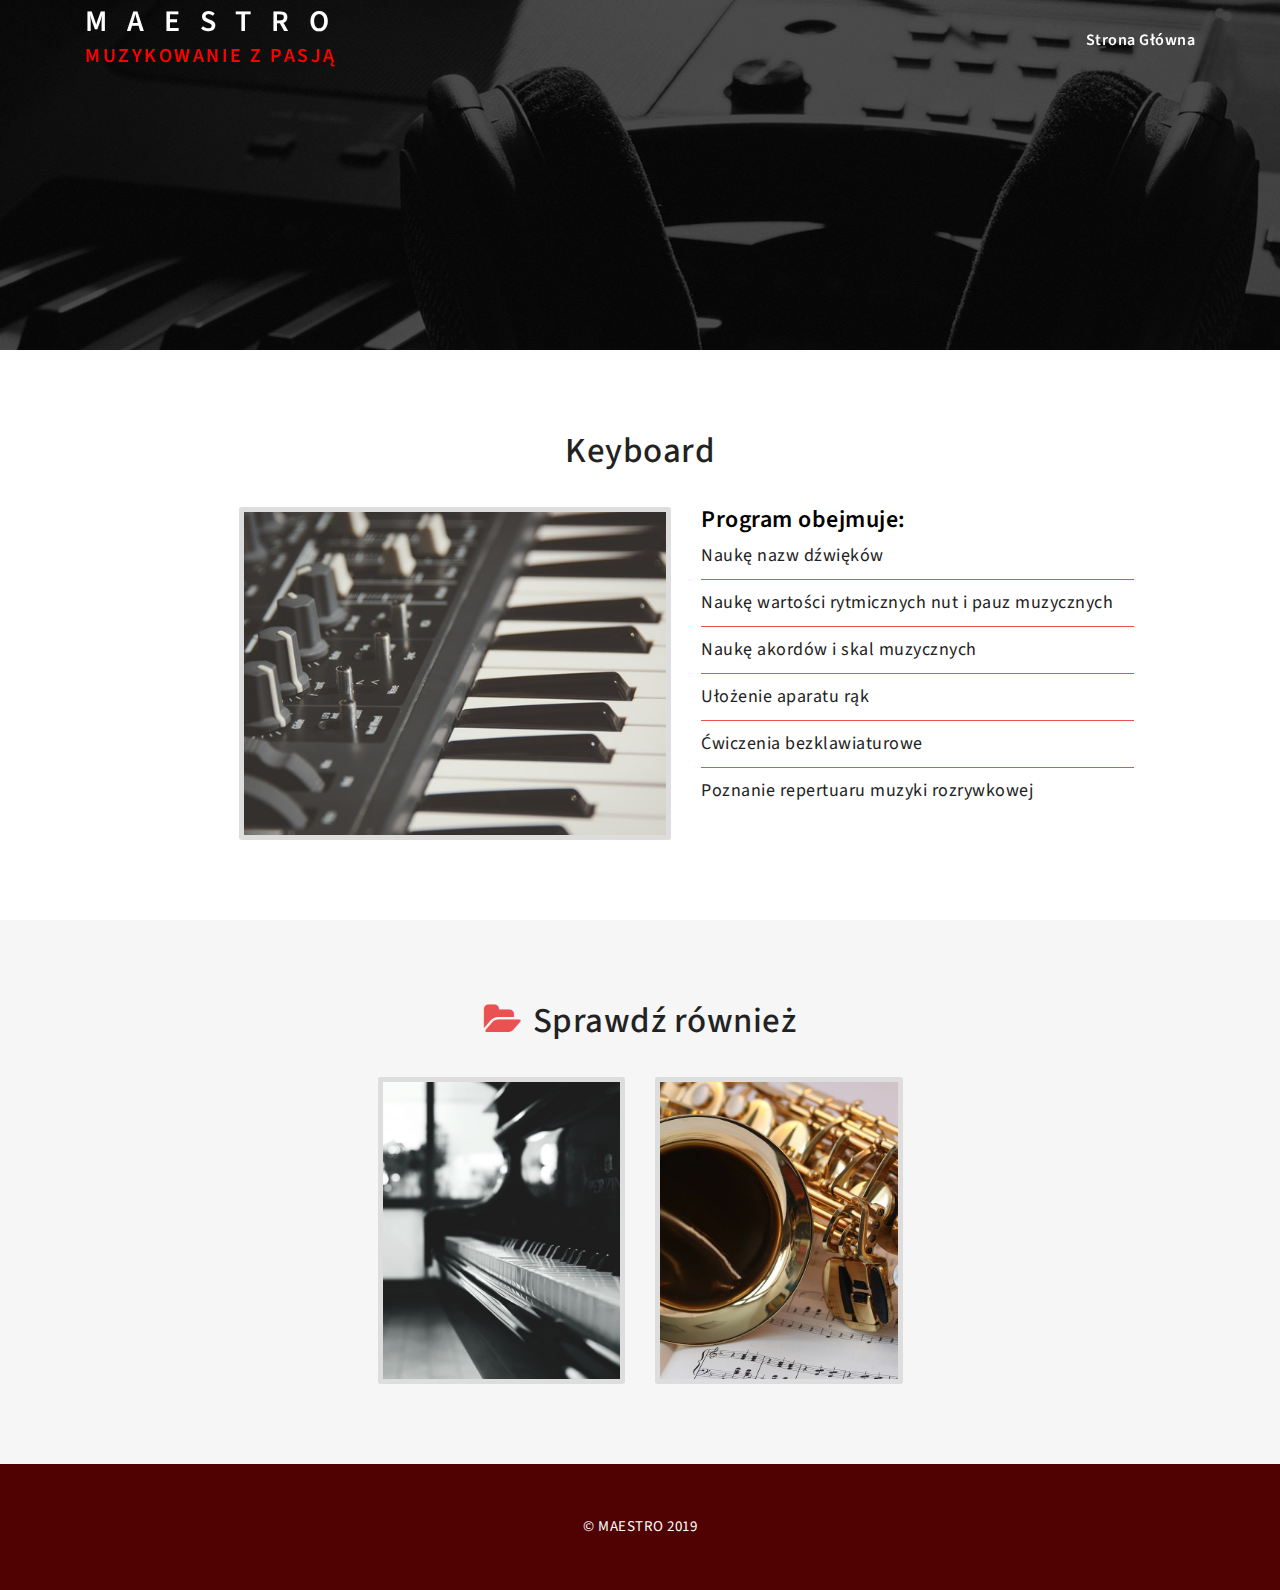
<file: keyboard.html>
<!DOCTYPE html>
<html lang="en">
<head>
    <meta charset="UTF-8">
    <meta name="viewport" content="width=device-width, initial-scale=1.0">
    <meta http-equiv="X-UA-Compatible" content="ie=edge">
       
    <title>Maestro - Keyboard</title>
    
    <!-- Google Font -->
    <link href="https://fonts.googleapis.com/css?family=Source+Sans+Pro:300,400,600" rel="stylesheet"> 
    <link rel="stylesheet" href="https://cdnjs.cloudflare.com/ajax/libs/font-awesome/4.7.0/css/font-awesome.min.css">
    <link rel="stylesheet" href="https://use.fontawesome.com/releases/v5.1.0/css/all.css" integrity="sha384-lKuwvrZot6UHsBSfcMvOkWwlCMgc0TaWr+30HWe3a4ltaBwTZhyTEggF5tJv8tbt"
        crossorigin="anonymous">

    <!-- Bootstrap CSS -->
    <link rel="stylesheet" href="assets/css/bootstrap.min.css">
    <!-- Fontawesome CSS -->
    <link rel="stylesheet" href="assets/css/font-awesome.min.css">
    <!-- Owl-Carousel CSS -->
    <link rel="stylesheet" href="assets/css/owl.carousel.min.css">
    <!-- Main CSS -->
    <link rel="stylesheet" href="assets/css/main.css">
    <!-- Responsive CSS -->
    <link rel="stylesheet" href="assets/css/responsive.css">
    <!-- Additional CSS -->
    <link rel="stylesheet" href="assets/css/additional.css">
    
</head>
<body id="home">

    <!-- Preloader Section -->
    <div class="tunehill-preloader">
        <div class="spinner">
            <div class="rect1"></div>
            <div class="rect2"></div>
            <div class="rect3"></div>
            <div class="rect4"></div>
            <div class="rect5"></div>
        </div>
    </div>

    <!-- Header Section -->
    <header class="header-section d-flex align-items-center">
        <div class="container">
            <div class="row">
                <div class="col-lg-4 col-6">
                    <div class="logo">
                        <a style="font-size:30px; letter-spacing: 20px;" href="index.html">MAESTRO<br><span class="dualMenuStyle smallDivaceNonDisplay">Muzykowanie z pasją</span></a>
                    </div>
                </div>
                <div class="col-lg-8 col-6 d-flex align-items-center justify-content-end">
                    <nav class="mainmenu">
                        <ul>
                            <li class="nav-item"><a class="centerText" href="index.html#home">Strona Główna</a></li>                          
                        </ul>
                    </nav>

                    <!-- Mobile Menu -->
                    <div class="mobile-menu-btn">
                        <div class="btn-line"></div>
                        <div class="btn-line"></div>
                        <div class="btn-line"></div>
                    </div>            
                    <div class="mobile-menu-wrap">
                        <span id="close-btn">
                            <i class="fa fa-times"></i>
                        </span>
                        <nav class="mobileMenu">
                            <ul>
                                <li class="nav-item"><a href="index.html#home">Strona Główna</a></li>                           
                            </ul>
                        </nav>                        
                    </div>
                    <!-- End Mobile Menu -->

                </div>
            </div>
        </div>
    </header> <!-- End Header Section -->

    <!-- Banner Section -->
    <section class="banner-section" class="col-12" style="background: url(assets/img/albums/offer1-big.jpg);">
        
    </section> <!-- End Banner Section -->

    <!-- Latest Album Section -->
    <section class="latest-album-section section-padding">
        <div class="container">

            <div class="centerLine">
                    <div class="section-title centerText">
                        <h2>Keyboard</h2>
                    </div>
                <div class="col-lg-10 offset-lg-1">
                    <div class="row">
                        <div class="col-lg-6 col-md-6">
                            <div class="latest-album-thumb" style="background-image: url(assets/img/albums/offer1-small.jpg) !important;"></div>
                        </div>
        
                        <div class="col-lg-6 col-md-6">
                            <div class="latest-album-info">    
                                <div class="doubleTitle"><p class="doubleTitlePL">Program obejmuje:</p></div>
                                <div class="latest-album-meta">
                                    <span class="release-date"><div class="rowDirection"><div><p>Naukę nazw dźwięków</p></div></div></span>
                                    <span class="release-date"><div class="rowDirection"><div><p>Naukę wartości rytmicznych nut i pauz muzycznych</p></div></div></span>
                                    <span class="release-date"><div class="rowDirection"><div><p>Naukę akordów i skal muzycznych</p></div></div></span>
                                    <span class="release-date"><div class="rowDirection"><div><p>Ułożenie aparatu rąk</p></div></div></span>
                                    <span class="release-date"><div class="rowDirection"><div><p>Ćwiczenia bezklawiaturowe</p></div></div></span>
                                    <span class="release-date"><div class="rowDirection"><div><p>Poznanie repertuaru muzyki rozrywkowej</p></div></div></span>                                    
                                </div>      
                            </div>
                        </div>                        
                    </div>
                </div>
            </div>
        </div>
    </section>

    <!-- Discography Section -->
    <section class="discography-section section-padding grey-bg" id="albums">
        <div class="container">

            <div class="row">
                <div class="col-12 text-center">
                    <div class="section-title">
                        <h2><i class="fa fa-folder-open"></i></i></i>Sprawdź również</h2>
                    </div>
                </div>
            </div>

            <div class="centerLine">
                
                <div class="col-lg-3 col-md-6 col-sm-6">
                    <div class="single-album">
                        <div class="album-cover">
                            <img src="assets/img/albums/offer2.jpg" alt="Album One">
                            <div class="album-meta">
                                <a href="piano.html"><h4>Fortepian <i class="fa fa-long-arrow-right"></i></h4></a>                                
                            </div>
                        </div>
                    </div>                    
                </div>      
                
                <div class="col-lg-3 col-md-6 col-sm-6">
                    <div class="single-album">
                        <div class="album-cover">
                            <img src="assets/img/albums/offer3.jpg" alt="Album One">
                            <div class="album-meta">
                                <a href="saxophone.html"><h4>Saksofon <i class="fa fa-long-arrow-right"></i></h4></a>                                
                            </div>
                        </div>
                    </div>                 
                </div>     
            </div>    
        </div>
    </section> <!-- End Discography Section -->

    <!-- Footer Section -->
    <footer class="footer-section">
        <div class="container">
            <div class="col-12 text-center">

            <!--    <div class="social-icons">
                    <a href="#"><i class="fa fa-facebook"></i></a>
                    <a href="#"><i class="fa fa-twitter"></i></a>
                    <a href="#"><i class="fa fa-youtube"></i></a>
                    <a href="#"><i class="fa fa-soundcloud"></i></a>
                </div>
            -->
                <span class="copyright-text">
                    &copy; MAESTRO 2019
                </span>
            </div>
        </div>
    </footer> <!-- End Footer Section -->


   <!-- Jquery -->
   <script src="assets/js/jquery-3.2.1.min.js"></script>
   <!-- Popper JS -->
   <script src="assets/js/popper.min.js"></script>
   <!-- Bootstrap JS -->
   <script src="assets/js/bootstrap.min.js"></script>
   <!-- Owl-Carousel JS -->
   <script src="assets/js/owl.carousel.min.js"></script>
   <!-- Main JS -->
   <script src="assets/js/main.js"></script>

</body>
</html>
</file>
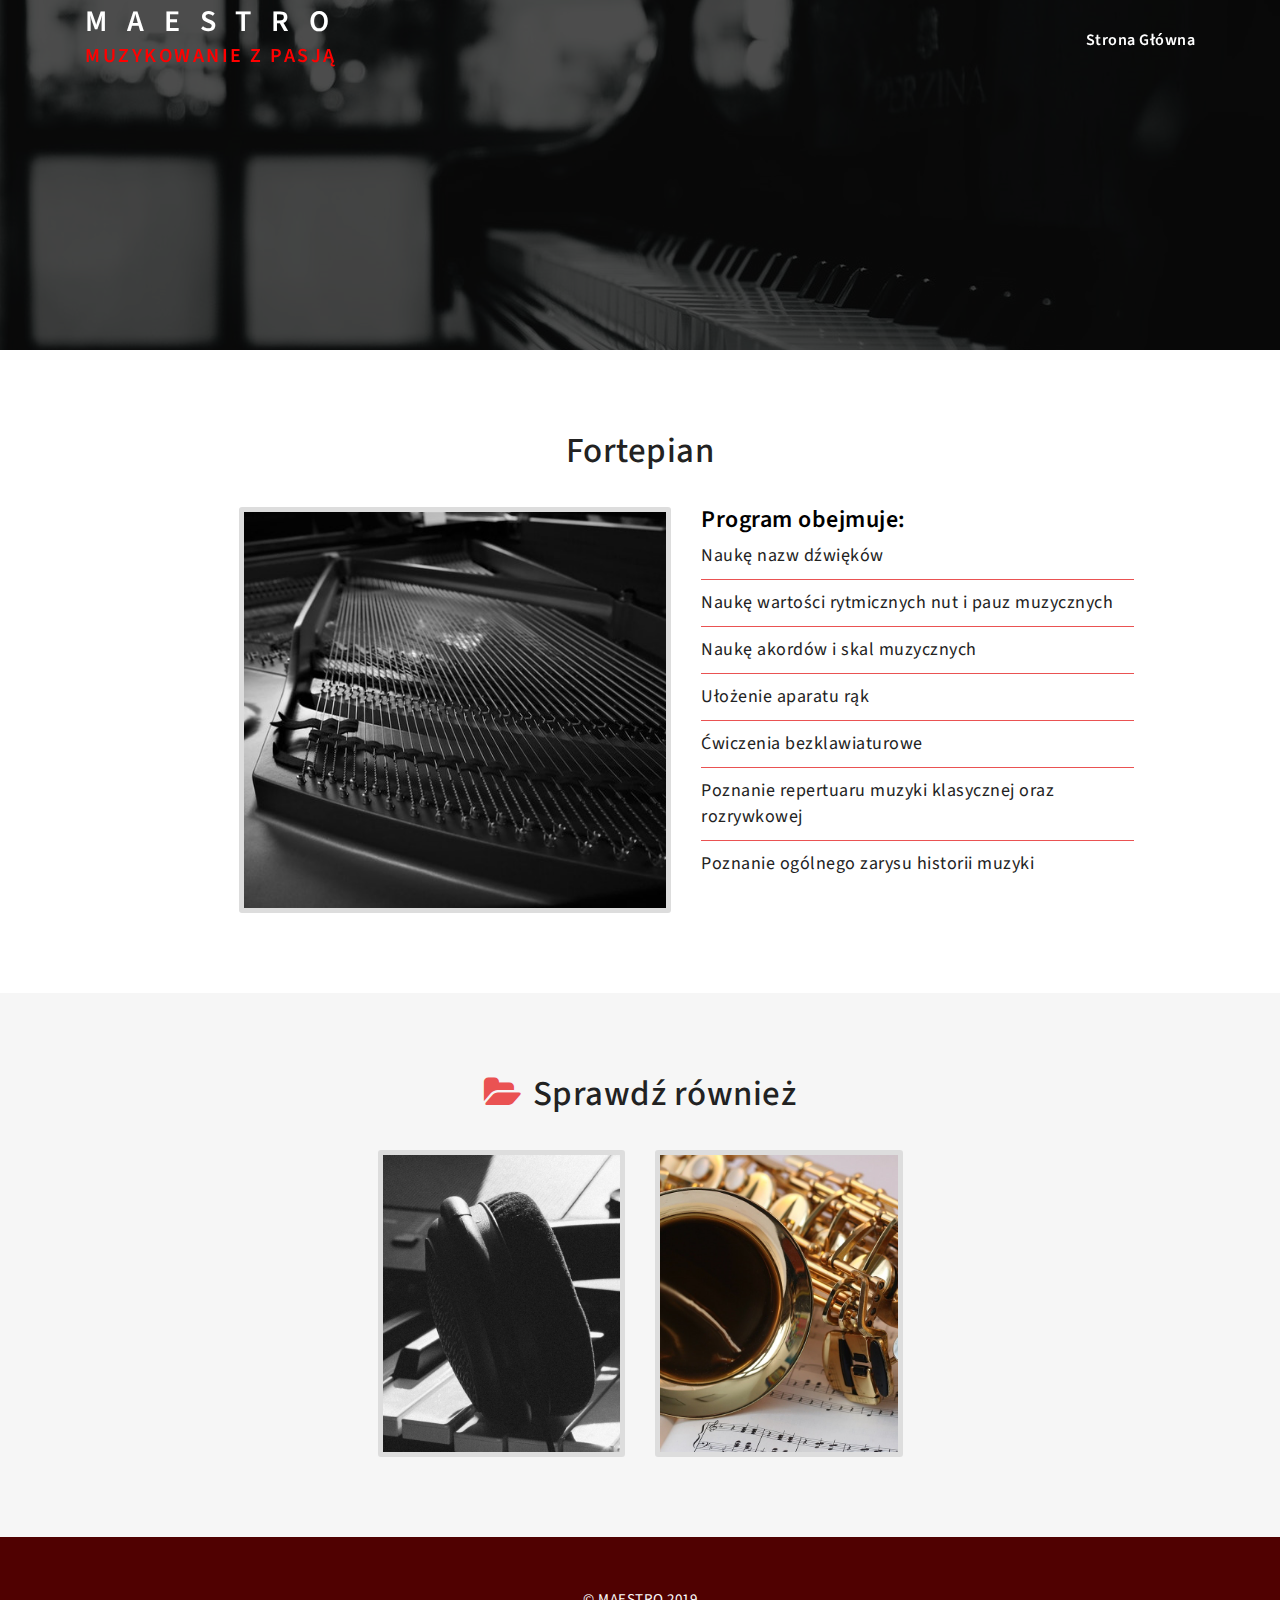
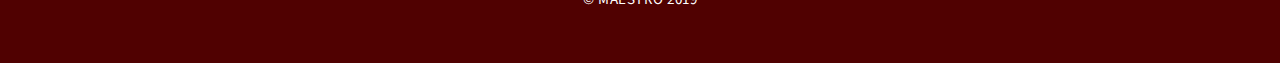
<file: piano.html>
<!DOCTYPE html>
<html lang="en">
<head>
    <meta charset="UTF-8">
    <meta name="viewport" content="width=device-width, initial-scale=1.0">
    <meta http-equiv="X-UA-Compatible" content="ie=edge">
       
    <title>Maestro - Fortepian</title>
    
    <!-- Google Font -->
    <link href="https://fonts.googleapis.com/css?family=Source+Sans+Pro:300,400,600" rel="stylesheet"> 
    <link rel="stylesheet" href="https://cdnjs.cloudflare.com/ajax/libs/font-awesome/4.7.0/css/font-awesome.min.css">
    <link rel="stylesheet" href="https://use.fontawesome.com/releases/v5.1.0/css/all.css" integrity="sha384-lKuwvrZot6UHsBSfcMvOkWwlCMgc0TaWr+30HWe3a4ltaBwTZhyTEggF5tJv8tbt"
        crossorigin="anonymous">

    <!-- Bootstrap CSS -->
    <link rel="stylesheet" href="assets/css/bootstrap.min.css">
    <!-- Fontawesome CSS -->
    <link rel="stylesheet" href="assets/css/font-awesome.min.css">
    <!-- Owl-Carousel CSS -->
    <link rel="stylesheet" href="assets/css/owl.carousel.min.css">
    <!-- Main CSS -->
    <link rel="stylesheet" href="assets/css/main.css">
    <!-- Responsive CSS -->
    <link rel="stylesheet" href="assets/css/responsive.css">
    <!-- Additional CSS -->
    <link rel="stylesheet" href="assets/css/additional.css">
    
</head>
<body id="home">

    <!-- Preloader Section -->
    <div class="tunehill-preloader">
        <div class="spinner">
            <div class="rect1"></div>
            <div class="rect2"></div>
            <div class="rect3"></div>
            <div class="rect4"></div>
            <div class="rect5"></div>
        </div>
    </div>

    <!-- Header Section -->
    <header class="header-section d-flex align-items-center">
        <div class="container">
            <div class="row">
                <div class="col-lg-4 col-6">
                    <div class="logo">
                        <a style="font-size:30px; letter-spacing: 20px;" href="index.html">MAESTRO<br><span class="dualMenuStyle smallDivaceNonDisplay">Muzykowanie z pasją</span></a>
                    </div>
                </div>
                <div class="col-lg-8 col-6 d-flex align-items-center justify-content-end">
                    <nav class="mainmenu">
                        <ul>
                            <li class="nav-item"><a class="centerText" href="index.html#home">Strona Główna</a></li>                          
                        </ul>
                    </nav>

                    <!-- Mobile Menu -->
                    <div class="mobile-menu-btn">
                        <div class="btn-line"></div>
                        <div class="btn-line"></div>
                        <div class="btn-line"></div>
                    </div>            
                    <div class="mobile-menu-wrap">
                        <span id="close-btn">
                            <i class="fa fa-times"></i>
                        </span>
                        <nav class="mobileMenu">
                            <ul>
                                <li class="nav-item"><a href="index.html#home">Strona Główna</a></li>                            
                            </ul>
                        </nav>                        
                    </div>
                    <!-- End Mobile Menu -->

                </div>
            </div>
        </div>
    </header> <!-- End Header Section -->

    <!-- Banner Section -->
    <section class="banner-section" class="col-12" style="background: url(assets/img/albums/offer2-big.jpg);">
        
    </section> <!-- End Banner Section -->

    <!-- Latest Album Section -->
    <section class="latest-album-section section-padding">
        <div class="container">

            <div class="centerLine">
                    <div class="section-title centerText">
                        <h2>Fortepian</h2>
                    </div>
                <div class="col-lg-10 offset-lg-1">
                    <div class="row">
                        <div class="col-lg-6 col-md-6">
                            <div class="latest-album-thumb" style="background-image: url(assets/img/albums/offer2-small.jpg) !important;"></div>
                        </div>
        
                        <div class="col-lg-6 col-md-6">
                            <div class="latest-album-info">    
                                <div class="doubleTitle"><p class="doubleTitlePL">Program obejmuje:</p></div>
                                <div class="latest-album-meta">
                                    <span class="release-date"><div class="rowDirection"><div><p>Naukę nazw dźwięków</p></div></div></span>
                                    <span class="release-date"><div class="rowDirection"><div><p>Naukę wartości rytmicznych nut i pauz muzycznych</p></div></div></span>
                                    <span class="release-date"><div class="rowDirection"><div><p>Naukę akordów i skal muzycznych</p></div></div></span>
                                    <span class="release-date"><div class="rowDirection"><div><p>Ułożenie aparatu rąk</p></div></div></span>
                                    <span class="release-date"><div class="rowDirection"><div><p>Ćwiczenia bezklawiaturowe</p></div></div></span>
                                    <span class="release-date"><div class="rowDirection"><div><p>Poznanie repertuaru muzyki klasycznej oraz rozrywkowej</p></div></div></span>
                                    <span class="release-date"><div class="rowDirection"><div><p>Poznanie ogólnego zarysu historii muzyki</p></div></div></span>                                       
                                </div>      
                            </div>
                        </div>                        
                    </div>
                </div>
            </div>

        </div>
    </section>

    <!-- Discography Section -->
    <section class="discography-section section-padding grey-bg" id="albums">
        <div class="container">

            <div class="row">
                <div class="col-12 text-center">
                    <div class="section-title">
                        <h2><i class="fa fa-folder-open"></i></i></i>Sprawdź również</h2>
                    </div>
                </div>
            </div>

            <div class="centerLine">
                
                <div class="col-lg-3 col-md-6 col-sm-6">
                    <div class="single-album">
                         <div class="album-cover">
                            <img src="assets/img/albums/offer1.jpg" alt="Album One">
                            <div class="album-meta">
                                <a href="piano.html"><h4>Keyboard <i class="fa fa-long-arrow-right"></i></h4></a>
                            </div>
                        </div>
                    </div>                    
                </div>     
                
                <div class="col-lg-3 col-md-6 col-sm-6">
                    <div class="single-album">
                        <div class="album-cover">
                            <img src="assets/img/albums/offer3.jpg" alt="Album One">
                            <div class="album-meta">
                                <a href="saxophone.html"><h4>Saksofon <i class="fa fa-long-arrow-right"></i></h4></a>                                
                            </div>
                        </div>
                    </div>                 
                </div>  
            </div>    
        </div>
    </section> <!-- End Discography Section -->

    <!-- Footer Section -->
    <footer class="footer-section">
        <div class="container">
            <div class="col-12 text-center">

            <!--    <div class="social-icons">
                    <a href="#"><i class="fa fa-facebook"></i></a>
                    <a href="#"><i class="fa fa-twitter"></i></a>
                    <a href="#"><i class="fa fa-youtube"></i></a>
                    <a href="#"><i class="fa fa-soundcloud"></i></a>
                </div>
            -->
                <span class="copyright-text">
                    &copy; MAESTRO 2019
                </span>
            </div>
        </div>
    </footer> <!-- End Footer Section -->


   <!-- Jquery -->
   <script src="assets/js/jquery-3.2.1.min.js"></script>
   <!-- Popper JS -->
   <script src="assets/js/popper.min.js"></script>
   <!-- Bootstrap JS -->
   <script src="assets/js/bootstrap.min.js"></script>
   <!-- Owl-Carousel JS -->
   <script src="assets/js/owl.carousel.min.js"></script>
   <!-- Main JS -->
   <script src="assets/js/main.js"></script>

</body>
</html>
</file>
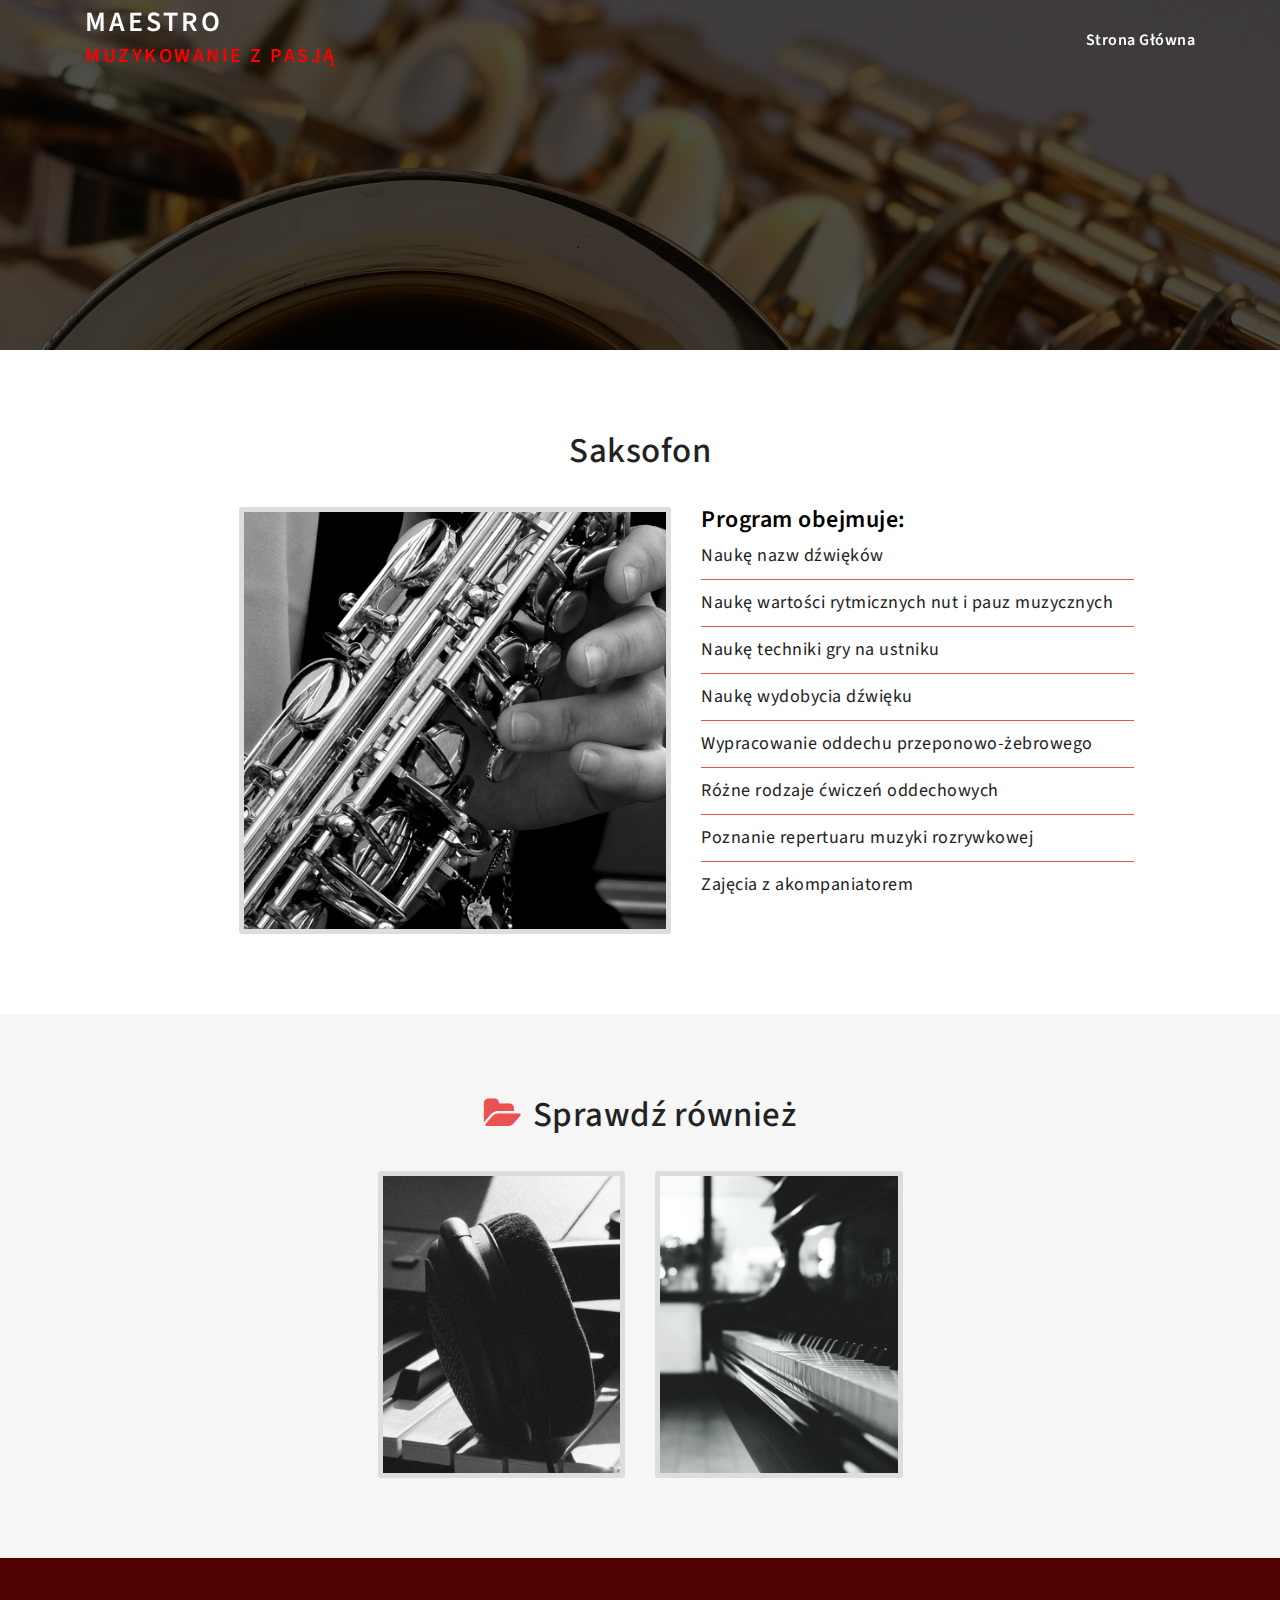
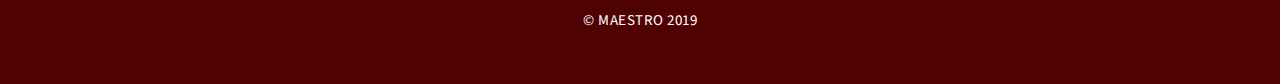
<file: saxophone.html>
<!DOCTYPE html>
<html lang="en">
<head>
    <meta charset="UTF-8">
    <meta name="viewport" content="width=device-width, initial-scale=1.0">
    <meta http-equiv="X-UA-Compatible" content="ie=edge">
       
    <title>Maestro - Saksofon</title>
    
    <!-- Google Font -->
    <link href="https://fonts.googleapis.com/css?family=Source+Sans+Pro:300,400,600" rel="stylesheet"> 
    <link rel="stylesheet" href="https://cdnjs.cloudflare.com/ajax/libs/font-awesome/4.7.0/css/font-awesome.min.css">
    <link rel="stylesheet" href="https://use.fontawesome.com/releases/v5.1.0/css/all.css" integrity="sha384-lKuwvrZot6UHsBSfcMvOkWwlCMgc0TaWr+30HWe3a4ltaBwTZhyTEggF5tJv8tbt"
        crossorigin="anonymous">

    <!-- Bootstrap CSS -->
    <link rel="stylesheet" href="assets/css/bootstrap.min.css">
    <!-- Fontawesome CSS -->
    <link rel="stylesheet" href="assets/css/font-awesome.min.css">
    <!-- Owl-Carousel CSS -->
    <link rel="stylesheet" href="assets/css/owl.carousel.min.css">
    <!-- Main CSS -->
    <link rel="stylesheet" href="assets/css/main.css">
    <!-- Responsive CSS -->
    <link rel="stylesheet" href="assets/css/responsive.css">
    <!-- Additional CSS -->
    <link rel="stylesheet" href="assets/css/additional.css">
    
</head>
<body id="home">

    <!-- Preloader Section -->
    <div class="tunehill-preloader">
        <div class="spinner">
            <div class="rect1"></div>
            <div class="rect2"></div>
            <div class="rect3"></div>
            <div class="rect4"></div>
            <div class="rect5"></div>
        </div>
    </div>

    <!-- Header Section -->
    <header class="header-section d-flex align-items-center">
        <div class="container">
            <div class="row">
                <div class="col-lg-4 col-6">
                    <div class="logo">
                        <a style="font-size:28px;" href="index.html">MAESTRO<br><span class="dualMenuStyle smallDivaceNonDisplay">Muzykowanie z pasją</span></a>
                    </div>
                </div>
                <div class="col-lg-8 col-6 d-flex align-items-center justify-content-end">
                    <nav class="mainmenu">
                        <ul>
                            <li class="nav-item"><a class="centerText" href="index.html#home">Strona Główna</a></li>                          
                        </ul>
                    </nav>

                    <!-- Mobile Menu -->
                    <div class="mobile-menu-btn">
                        <div class="btn-line"></div>
                        <div class="btn-line"></div>
                        <div class="btn-line"></div>
                    </div>            
                    <div class="mobile-menu-wrap">
                        <span id="close-btn">
                            <i class="fa fa-times"></i>
                        </span>
                        <nav class="mobileMenu">
                            <ul>
                                <li class="nav-item"><a href="index.html#home">Strona Główna</a></li>                            
                            </ul>
                        </nav>                        
                    </div>
                    <!-- End Mobile Menu -->

                </div>
            </div>
        </div>
    </header> <!-- End Header Section -->

    <!-- Banner Section -->
    <section class="banner-section" class="col-12" style="background: url(assets/img/albums/offer3-big.jpg);">
        
    </section> <!-- End Banner Section -->

    <!-- Latest Album Section -->
    <section class="latest-album-section section-padding">
        <div class="container">

            <div class="centerLine">
                    <div class="section-title centerText">
                        <h2>Saksofon</h2>
                    </div>
                <div class="col-lg-10 offset-lg-1">
                    <div class="row">
                        <div class="col-lg-6 col-md-6">
                            <div class="latest-album-thumb" style="background-image: url(assets/img/albums/offer3-small.jpg) !important;"></div>
                        </div>
        
                        <div class="col-lg-6 col-md-6">
                            <div class="latest-album-info">    
                                <div class="doubleTitle"><p class="doubleTitlePL">Program obejmuje:</p></div>
                                <div class="latest-album-meta">
                                    <span class="release-date"><div class="rowDirection"><div><p>Naukę nazw dźwięków</p></div></div></span>
                                    <span class="release-date"><div class="rowDirection"><div><p>Naukę wartości rytmicznych nut i pauz muzycznych</p></div></div></span>
                                    <span class="release-date"><div class="rowDirection"><div><p>Naukę techniki gry na ustniku</p></div></div></span>
                                    <span class="release-date"><div class="rowDirection"><div><p>Naukę wydobycia dźwięku</p></div></div></span>
                                    <span class="release-date"><div class="rowDirection"><div><p>Wypracowanie oddechu przeponowo-żebrowego</p></div></div></span>
                                    <span class="release-date"><div class="rowDirection"><div><p>Różne rodzaje ćwiczeń oddechowych</p></div></div></span>                          
                                    <span class="release-date"><div class="rowDirection"><div><p>Poznanie repertuaru muzyki rozrywkowej</p></div></div></span>                                    
                                    <span class="release-date"><div class="rowDirection"><div><p>Zajęcia z akompaniatorem</p></div></div></span>                                    

                                </div>      
                            </div>
                        </div>                        
                    </div>
                </div>
            </div>

        </div>
    </section>

    <!-- Discography Section -->
    <section class="discography-section section-padding grey-bg" id="albums">
        <div class="container">

            <div class="row">
                <div class="col-12 text-center">
                    <div class="section-title">
                        <h2><i class="fa fa-folder-open"></i></i></i>Sprawdź również</h2>
                    </div>
                </div>
            </div>

            <div class="centerLine">
                
                <div class="col-lg-3 col-md-6 col-sm-6">
                    <div class="single-album">
                         <div class="album-cover">
                            <img src="assets/img/albums/offer1.jpg" alt="Album One">
                            <div class="album-meta">
                                <a href="keyboard.html"><h4>Keyboard <i class="fa fa-long-arrow-right"></i></h4></a>
                            </div>
                        </div>
                    </div>                    
                </div>     
                
                <div class="col-lg-3 col-md-6 col-sm-6">
                        <div class="single-album">
                            <div class="album-cover">
                                <img src="assets/img/albums/offer2.jpg" alt="Album One">
                                <div class="album-meta">
                                    <a href="piano.html"><h4>Fortepian <i class="fa fa-long-arrow-right"></i></h4></a>                                
                                </div>
                            </div>
                        </div>                    
                    </div>     
            </div>   
        </div>
    </section> <!-- End Discography Section -->

    <!-- Footer Section -->
    <footer class="footer-section">
        <div class="container">
            <div class="col-12 text-center">

            <!--    <div class="social-icons">
                    <a href="#"><i class="fa fa-facebook"></i></a>
                    <a href="#"><i class="fa fa-twitter"></i></a>
                    <a href="#"><i class="fa fa-youtube"></i></a>
                    <a href="#"><i class="fa fa-soundcloud"></i></a>
                </div>
            -->
                <span class="copyright-text">
                    &copy; MAESTRO 2019
                </span>
            </div>
        </div>
    </footer> <!-- End Footer Section -->


   <!-- Jquery -->
   <script src="assets/js/jquery-3.2.1.min.js"></script>
   <!-- Popper JS -->
   <script src="assets/js/popper.min.js"></script>
   <!-- Bootstrap JS -->
   <script src="assets/js/bootstrap.min.js"></script>
   <!-- Owl-Carousel JS -->
   <script src="assets/js/owl.carousel.min.js"></script>
   <!-- Main JS -->
   <script src="assets/js/main.js"></script>

</body>
</html>
</file>
<file: assets/css/main.css>
/*
Template Name: TuneHill - Music Band Template
Author: Codiov
Version: 1.0
*/

/***********************************
*********TABLE OF CONTENT***********
1. Base CSS
2. Global CSS
3. Header Section CSS
4. Mobile Menu  CSS
5. Home Slider Section CSS
6. Latest Album CSS
7. Biography Section CSS
8. Discography Section CSS
9. Band Member Section CSS
10. Upcoming Tour Section CSS
11. Gallery Section CSS
12. Latest Blog Section CSS
13. Contact Section CSS
14. Contact Address Section CSS
15. Footer Section CSS
16. Preloader Section CSS
17. Single Blog Page CSS
***********************************/

/* Base CSS */
* {
    margin: 0;
    padding: 0;
    box-sizing: border-box;
}
img {
    max-width: 100%;
    height: auto;
}
a, a:hover {
    text-decoration: none;
    color: #ea5252;
}
h1, h2, h3, h4, h5, h6 {
    margin: 0 0 15px;
}

input:focus, textarea:focus, button:focus {
    outline: none;
}
body {
    font-family: 'Source Sans Pro', sans-serif;
    line-height: 26px;
    font-size: 15px;
    font-weight: 400;
    color: #222;
    letter-spacing: 0.5px;
}

h1 {
	font-size: 40px;
	font-weight: 600;
}
h2 {
	font-size: 35px;
}
h3 {
	font-size: 28px;
}
h4 {
	font-size: 22px;
}
h5 {
	font-size: 18px;
}
h6 {
	font-size: 16px;
}

p {
    margin-bottom: 10px;
}

/* Global CSS */
.section-padding {
    padding: 80px 0;
}
.grey-bg {
    background-color: #F6F6F6;
}
.section-title {
    margin-bottom: 35px;
}
.section-title h2 {
    display: inline;
}
.section-title h2 i {
    padding-right: 10px;
    color: #ea5252;
}
.regular-btn {
    font-size: 16px;
    background: #ea5252;
    border-radius: 3px;
    display: block;
    text-align: center;
    color: #FFF;
    margin: 15px 0;
    padding: 10px 20px;
    -webkit-transition: 0.4s;
    transition: 0.4s; 
    border: 0;
    display: inline-block;
}
.regular-btn:hover {
    background-color: #dc3545;
    color: #FFF;
}
.band-member, .tour-latest-one, .latest-album-thumb, .biography-image, .single-album, .tour-block, .gallery-image, .latest-single-blog {
    border: 5px solid #DDD;
    border-radius: 3px;
    -webkit-transition: all 0.4s;
    transition: all 0.4s;
    text-align: center;
    overflow: hidden;
}
.single-album:hover, .band-member:hover, .biography-image:hover, .tour-latest-one:hover, .latest-album-thumb:hover, .tour-block:hover, .gallery-image:hover, .latest-single-blog:hover {
    border: 5px solid #ea5252;
}

.banner-section {
	background: url(../img/banner.jpg);
	background-position: center;
	background-size: cover;
	position: relative;
	height: 350px;
	display: -webkit-box;
	display: -ms-flexbox;
	display: flex;
	-webkit-box-align: center;
	-ms-flex-align: center;
	align-items: center;
	text-align: center;
}
.banner-section::before {
    position: absolute;
    content: "";
    left: 0;
    top: 0;
    width: 100%;
    height: 100%;
    background: rgba(0, 0, 0, 0.7);
}
.banner-section h2 {
    color: #FFF;
    margin: 0;
}

/* Header Section CSS */
.header-section {
    position: fixed;
    z-index: 999;
    width: 100%;
    height: 80px;
    -webkit-transition: 0.5s ease-in-out;
    transition: 0.5s ease-in-out;    
}
.logo a {
    color: #FFF;
    font-size: 24px;
    font-weight: 600;
    letter-spacing: 3px;
}
.logo a span {
    color: #ea5252;
}
nav.mainmenu ul {
    margin: 0;
    padding: 0;
    list-style: none;
}
nav.mainmenu ul li {
    display: inline-block;
    margin-left: 15px;
}
nav.mainmenu ul li a {
    color: #FFF;
    display: block;
    font-weight: 600;
    text-transform: capitalize;
    font-size: 16px;
    -webkit-transition: 0.4s;
    transition: 0.4s;
    position: relative;
}
nav.mainmenu ul li a:before {
    position: absolute;
    content: "";
    width: 100%;
    height: 1px;
    background: #ea5252;
    left: 0;
    bottom: 0;
    -webkit-transform: scale(0);
            transform: scale(0);
    -webkit-transform-origin: center;
            transform-origin: center;
    -webkit-transition: 0.4s;
    transition: 0.4s;
}
nav.mainmenu ul li a:hover {
    color: #ea5252;
}
nav.mainmenu ul li a:hover:before {
    -webkit-transform: scale(1);
            transform: scale(1);
}
.fixedMenu-bg {
    background-color: rgba(77, 13, 13, 0.9);/*rgb(32, 32, 32);*/
}
/* Mobile Menu  CSS */
.mobile-menu-btn {
    display: none;
}
.mobile-menu-btn {
    cursor: pointer;
}
.btn-line {
    width: 28px;
    height: 3px;
    margin-bottom: 5px;
    background: #FFF;  
    -webkit-transition: 0.4s;
    transition: 0.4s;  
}
.mobile-menu-btn:hover .btn-line {
    background: #ea5252;
}
.btn-line:last-child {
    margin-bottom: 0;
}
.mobile-menu-wrap {
    position: fixed;
    right: -1000px;
    width: 250px;
    background: #222;
    top: 0;
    height: 100%;
    z-index: 9999;
    -webkit-transition: 0.4s;
    transition: 0.4s;
}
span#close-btn {
    position: absolute;
    color: #FFF;
    font-size: 28px;
    cursor: pointer;
    right: 20px;
    top: 7px;
    -webkit-transition: 0.4s;
    transition: 0.4s;
}
span#close-btn i {
    font-weight: 400px;
}
span#close-btn:hover {
    color: #ea5252;
}
nav.mobileMenu ul {
    margin: 0;
    padding: 20px;
    padding-top: 40px;
    list-style: none;
}
nav.mobileMenu ul li {
    padding-bottom: 10px;
    margin-bottom: 10px;
    border-bottom: 1px solid #777;
}
nav.mobileMenu ul li:last-child {
    border-bottom: 0px solid #777;
    padding-bottom: 0px;
    margin-bottom: 0px;
}
nav.mobileMenu ul li a {
    color: #FFF;
    -webkit-transition: 0.4s;
    transition: 0.4s;
}
nav.mobileMenu ul li a:hover {
    color: #ea5252;
}

/* Home Slider Section CSS */
.home-slide {
    height: 100vh;
    background-size: cover;
    background-position: center;
    display: -webkit-box;
    display: -ms-flexbox;
    display: flex;
    -webkit-box-align: center;
        -ms-flex-align: center;
            align-items: center;
    position: relative;
    z-index: 1;
    background-color: #222;
}
.home-slide:before {
    position: absolute;
    content: "";
    left: 0;
    top: 0;
    width: 100%;
    height: 100%;
    background: rgba(0, 0, 0, 0.7);
    z-index: -1;
}
.home-slide-1 {
    background-image: url('../img/background3.jpg');    
}
.home-slide-2 {
    background-image: url('../img/background1.jpg');
}
.home-slide-caption {
    color: #FFF;
}
.home-slide-caption h1 {
    text-transform: none;
}
.home-slide-caption h5 {
    margin: 0;
}
.home-slide-caption p {
    margin-bottom: 0;
}

/* Latest Album CSS */
.latest-album-thumb {
    overflow: hidden;
    background-image: url( '../img/latest-album3.jpg' );
    background-size: cover;
    background-position: center center;
}
.latest-album-meta span {
    display: block;
    font-size: 18px;
    margin-bottom: 10px;
    padding-bottom: 10px;
    position: relative;
    border-bottom: 1px solid #ea5252;
}
.latest-album-meta span:last-child {
    border: 0;
}
.latest-album-info a {
    margin-bottom: 0;
}
.latest-album-info a i {
    padding-right: 10px;
}

/* Biography Section CSS */


/* Discography Section CSS */
.album-cover {
    position: relative;
    -webkit-transition: 0.4s;
    transition: 0.4s;
}
.album-cover:before {
    position: absolute;
    content: "";
    left: 0;
    top: 0;
    width: 100%;
    height: 100%;
    background: rgba(0, 0, 0, 0.6);
    opacity: 0;
    -ms-filter: "progid:DXImageTransform.Microsoft.Alpha(Opacity=0)";
    -webkit-transition: 0.4s;
    transition: 0.4s;
}
.album-meta {
    position: absolute;
    left: 0;
    top: -350px;
    width: 100%;
    height: 100%;
    display: -webkit-box;
    display: -ms-flexbox;
    display: flex;
    -webkit-box-orient: vertical;
    -webkit-box-direction: normal;
        -ms-flex-direction: column;
            flex-direction: column;
    -webkit-box-align: center;
        -ms-flex-align: center;
            align-items: center;
    -webkit-box-pack: center;
        -ms-flex-pack: center;
            justify-content: center;
    -webkit-transition: 0.4s;
    transition: 0.4s;
}
.album-meta h4 {
    color: #FFF;
}
.album-meta h4 i {
    -webkit-transition: 0.4s;
    transition: 0.4s;
}
.album-meta h4:hover i {
    padding-left: 5px;
}
.album-meta h4:hover {
    color: #ea5252;
}
.single-album:hover .album-meta {
    top: 0;
}
.single-album:hover .album-cover:before {
    opacity: 1;
    -ms-filter: "progid:DXImageTransform.Microsoft.Alpha(Opacity=100)";
}
/* Band Member Section CSS */
.band-member h4 {
    margin: 15px 0;
}
.band-member h4 span {
    display: block;
    font-size: 18px;
    color: #ea5252;
    font-weight: 400;
}
.member-img {
    position: relative;
}
.member-social-profile {
    position: absolute;
    bottom: 15px;
    left: -900px;
    width: 100%;
    -webkit-transition: 0.4s;
    transition: 0.4s;
}
.member-social-profile a {
    color: #FFF;
    background: #ea5252;
    height: 40px;
    width: 40px;
    display: inline-block;
    text-align: center;
    line-height: 40px;
    font-size: 18px;
    margin: 0 5px;
    border-radius: 40px;
}
.band-member:hover .member-social-profile {
    left: 0px;
}
/* Upcoming Tour Section CSS */
.tour-latest-one {
    text-align: inherit;
}

.latest-tour-meta {
    padding: 10px 25px 0 25px;
}
.latest-tour-meta span, .tour-block span {
    font-size: 18px;
    display: block;
    margin-bottom: 10px;
    padding-bottom: 10px;
    border-bottom: 1px solid #DDD;
}
.latest-tour-meta span:last-child, .tour-block span:last-child {
    margin-bottom: 0;    
}
.latest-tour-meta span i, .tour-block span i {
    padding-right: 7px;
    font-weight: 600;
    -webkit-transition: 0.4s;
    transition: 0.4s;    
}
.tour-latest-one:hover span i, .tour-block:hover span i {
    color: #ea5252;
}
.tour-block {
    padding: 15px;
    text-align: inherit;
    margin-bottom: 25px;
}
.tour-block span {
    margin-bottom: 5px;
    font-size: 18px;
}
.tour-latest-one a {
    margin: 15px auto;
    width: 100%;
}
/* Gallery Section CSS */
.gallery-image {
    margin-bottom: 25px;
    overflow: hidden;
}
.gallery-image img {
    -webkit-transition: 0.4s;
    transition: 0.4s;
}
.gallery-image:hover img {
    -webkit-transform: scale(1.3) rotate(10deg);
            transform: scale(1.3) rotate(10deg);
}

/* Latest Blog Section CSS */
.s-img {
    position: relative;
}
.latest-blog-heading {
    position: absolute;
    left: 0;
    background: rgba(0, 0, 0, 0.7);
    height: 30%;
    width: 100%;
    bottom: 0;
    display: grid;
    place-content: center;
}
.latest-blog-heading h4 {
    margin: 0;
}
.latest-blog-heading h4 a {
    color: #FFF;
    transition: 0.4s;
}
.latest-blog-heading h4 a:hover {
    color: #ea5252;
}

/* Contact Section CSS */
.contact-section {
    background: url(../img/contact3.jpg);
    background-position: center center;
    background-size: cover;
    background-repeat: no-repeat;
    position: relative;
    background-attachment: fixed;
}
.contact-section:before {
    position: absolute;
    content: "";
    left: 0;
    top: 0;
    width: 100%;
    height: 100%;
    background: rgba(0, 0, 0, 0.6);
}
.contact-form form input, .contact-form form textarea {
    border: 0;
    background: transparent;
    width: 100%;
    border-bottom: 1px solid #FFF;
    padding: 10px;
    color: #FFF;
    -webkit-transition: 0.4s;
    transition: 0.4s;
}
.contact-form p:last-child {
    margin: 0;
}
.contact-form form input::-webkit-input-placeholder, .contact-form form textarea::-webkit-input-placeholder {
    color: #FFF;
}
.contact-form form input::-moz-placeholder, .contact-form form textarea::-moz-placeholder {
    color: #FFF;
}
.contact-form form input:-ms-input-placeholder, .contact-form form textarea:-ms-input-placeholder {
    color: #FFF;
}
.contact-form form input::placeholder, .contact-form form textarea::placeholder {
    color: #FFF;
}
.contact-form form input:focus, .contact-form form textarea:focus, .contact-form form input:hover, .contact-form form textarea:hover {
    border-bottom: 1px solid #ea5252;
}
.contact-form form button i {
    padding-left: 10px;
}
.contact-form form button {
    margin: 0 auto;
    margin-top: 15px;
    cursor: pointer;
    display: block;
}
.form-message.error {
    color: #FF6666;
    font-size: 18px;
}
.form-message.success {
    color: lightgreen;
    font-size: 18px;
}

/* Contact Address Section CSS */
.contact-details {
    padding: 15px;
    border-radius: 3px;
}
.contact-details i {
    background: #ea5252 none repeat scroll 0 0;
    border-radius: 100px;
    font-size: 35px;
    height: 60px;
    left: 19px;
    line-height: 60px;
    margin-top: -30px;
    position: absolute;
    text-align: center;
    top: 50%;
    color: #FFF;
    width: 60px;
}
.contact-body-text {
    padding-left: 70px;
}
.contact-body-text h4 {
    margin-bottom: 0px;
}

/* Footer Section CSS */
.footer-section {
    background: rgb(80, 1, 1);
    color: #FFF;
    padding: 50px 0;
}
.social-icons {
    margin-bottom: 15px;
}
.social-icons a {
    color: #FFF;
    font-size: 24px;
    margin: 0 10px;
    -webkit-transition: 0.4s;
    transition: 0.4s;
}
.social-icons a:hover {
    color: #ea5252;
}

/* Preloader Section CSS */
.tunehill-preloader {
    position: fixed;
    left: 0;
    top: 0;
    background-color: #ea5252;
    width: 100%;
    height: 100%;
    z-index: 999999;    
}
.tunehill-preloader .spinner {
    position: absolute;
    margin: 0;
    left: 50%;
    top: 50%;
    margin-top: -20px;
    margin-left: -25px;    
}
.spinner {
    margin: 100px auto;
    width: 50px;
    height: 40px;
    text-align: center;
    font-size: 10px;
}

.spinner > div {
    background-color: #FFF;
    height: 100%;
    width: 6px;
    display: inline-block;

    -webkit-animation: sk-stretchdelay 1.2s infinite ease-in-out;
    animation: sk-stretchdelay 1.2s infinite ease-in-out;
}

.spinner .rect2 {
    -webkit-animation-delay: -1.1s;
    animation-delay: -1.1s;
}

.spinner .rect3 {
    -webkit-animation-delay: -1.0s;
    animation-delay: -1.0s;
}

.spinner .rect4 {
    -webkit-animation-delay: -0.9s;
    animation-delay: -0.9s;
}

.spinner .rect5 {
    -webkit-animation-delay: -0.8s;
    animation-delay: -0.8s;
}

@-webkit-keyframes sk-stretchdelay {
    0%, 40%, 100% { -webkit-transform: scaleY(0.4) }  
    20% { -webkit-transform: scaleY(1.0) }
}

@keyframes sk-stretchdelay {
    0%, 40%, 100% { 
        transform: scaleY(0.4);
        -webkit-transform: scaleY(0.4);
    }  20% { 
        transform: scaleY(1.0);
        -webkit-transform: scaleY(1.0);
    }
}


/* Single Blog Page CSS */
.single-post-thumb {
    margin: 25px 0;
    height: 400px;
    background-size: cover;
    background-position: center;
}
.single-post header h2 {
    margin: 0;
}
.entry-meta a, .entry-footer a {
    color: inherit;
    margin-right: 15px;
    font-size: 16px;
}
.entry-meta a i, .entry-footer a i {
    color: #ea5252;
    padding-right: 5px;
}
article ul {
    margin-left: 45px;
}
</file>
<file: assets/css/responsive.css>
/* MD Device :768px. */
@media (min-width: 768px) and (max-width: 991px) {
    .single-album, .biography-description {
        margin-bottom: 25px;
    }
    nav.mainmenu {
        display: none;
    }
    .mobile-menu-btn {
        display: block;
    }
    .band-member, .tour-latest-one, .latest-single-blog {
        width: 75%;
        margin: 0 auto;
        margin-bottom: 25px;    
    }
}


/* Extra small Device. */
@media (max-width: 767px) {
    .latest-album-thumb, .band-member, .single-album, .tour-latest-one, .biography-description, .latest-single-blog {
        margin-bottom: 25px;
    } 
    .home-slide-caption {
        text-align: center;
    }
    nav.mainmenu {
        display: none;
    }
    .mobile-menu-btn {
        display: block;
    }
    .home-slide-caption a, .home-slide-caption p {
        display: none;
    }
}
</file>
<file: assets/css/additional.css>
/*General CSS*/
.centerText {
    text-align: center
}

.centerLine {
    display: flex;
    flex-wrap: wrap;
    justify-content: center;
}

.smallDivaceNonDisplay {
    display: inline;
}

.dualSubtitule {
    color:rgba(0, 0, 0, 0.705);
    font-size: 24px;
}

.dualSubtitule2 {
    color:rgba(255, 255, 255, 0.6);
    font-size: 24px;
}

/*Menu and Slider*/
.addTopMargin {
    margin-top: 45px;
}

.dualMenuStyle {
    font-size: 20px;
    color: rgb(255, 0, 0) !important;
    text-transform: uppercase;
    letter-spacing: 2.5px !important;
}

.dualMenu {
    color:rgba(255, 255, 255, 0.65);
    font-size: 16px;
    transition-duration:0.7s;
        -webkit-transition-duration:0.7s;
}
.dualMenu:hover {
    color:rgb(255, 255, 255);
}

.dualSlider {
    color:rgba(199, 199, 199, 0.8);
    font-weight: 600;
    font-size: 20px;
    letter-spacing: 1px;
    /*font-style: italic;*/
}

.dualButton {
    color:rgba(0,0,0,0.7);
    font-weight: 700;
    font-size: 14px;
    margin-top: -6px;
}

/*Offers*/
.dualOffers {
    color:rgba(255, 255, 255, 0.6);
    font-size: 16px;
    letter-spacing: 0.7px;
    transition-duration:0.4s;
        -webkit-transition-duration:0.4s;
}
.dualOffers:hover {
    color:rgb(255, 255, 255);
    transform: scale(1.2);
}

/*Why We - About Us*/

.whyWeSection {
    margin: 2.5px 25px 2.5px 15px;
    color: #796d00c2; /*#ea5252*/
    font-size: 22px;
}

.rowDirection {
    display: flex;
    flex-direction: row;
    justify-content: left;
    margin-bottom: -10px;
}

.doubleWhyWe {
    font-size: 16px;
    margin-bottom: -10px;
}

/* Biography Section CSS */
.biography{
    margin-top: 25px;
}

.biography-descriptionPL{
    font-size: 18px;
    text-align: justify;
    letter-spacing: 1px;
    line-height: 38px;
}

.biography-descriptionEN{
    font-size: 15px;
    text-align: justify;
    letter-spacing: 0.6px;
    font-style: italic;
}

/*Offers Page*/
.doubleTitle {
    display: flex;
    flex-direction: column;
    justify-content: center;
    align-items: left;
}

.doubleTitlePL{
    font-weight: 600;
    font-size: 24px;
    color: black;
    margin-bottom: 10px;
}

.doubleTitleEN {
    font-size: 16px;
    color: rgba(0,0,0,0.8);
}

.doubleOffer {
    font-size: 16px;
    margin-bottom: -5px;
}



/* MD Device :768px. */
@media (min-width: 768px) and (max-width: 991px) {
    
}


/* Extra small Device. */
@media (max-width: 767px) {
    .smallDivaceNonDisplay {
        display: none;
    } 
}
</file>
